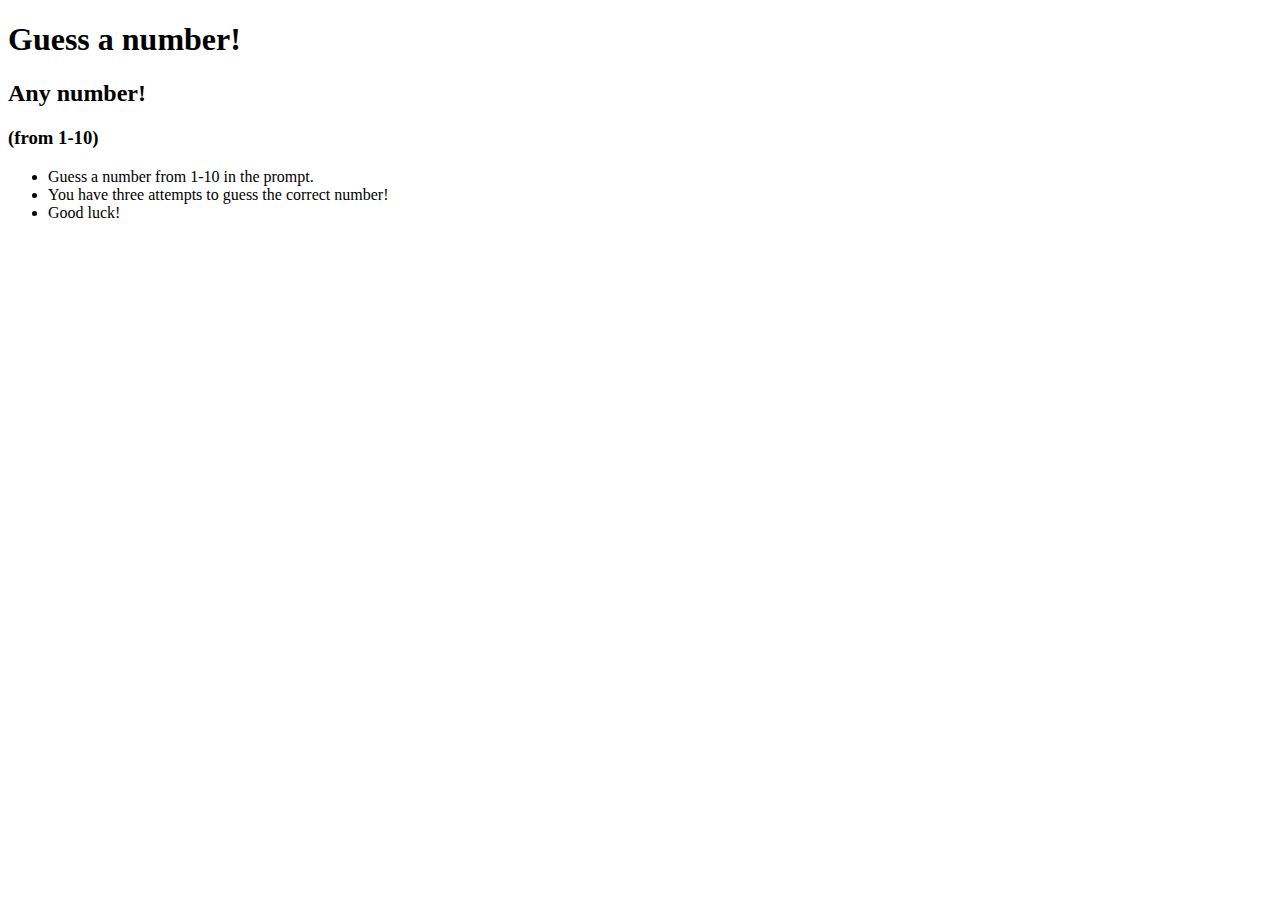
<file: 48-browser-window/index.html>
<!DOCTYPE html>
<html lang="en">

<head>
    <meta charset="UTF-8">
    <meta name="viewport" content="width=device-width, initial-scale=1.0">
    <meta http-equiv="X-UA-Compatible" content="ie=edge">
    <title>Guessing Game</title>
</head>

<body>
    <header>
        <h1>Guess a number!</h1>
        <h2>Any number!</h2>
        <h3>(from 1-10)</h3>
    </header>
    <ul>
        <li>Guess a number from 1-10 in the prompt.</li>
        <li>You have three attempts to guess the correct number!</li>
        <li>Good luck!</li>

    </ul>
    <script src = "./Filippo.js"></script>
</body>

</html>
</file>
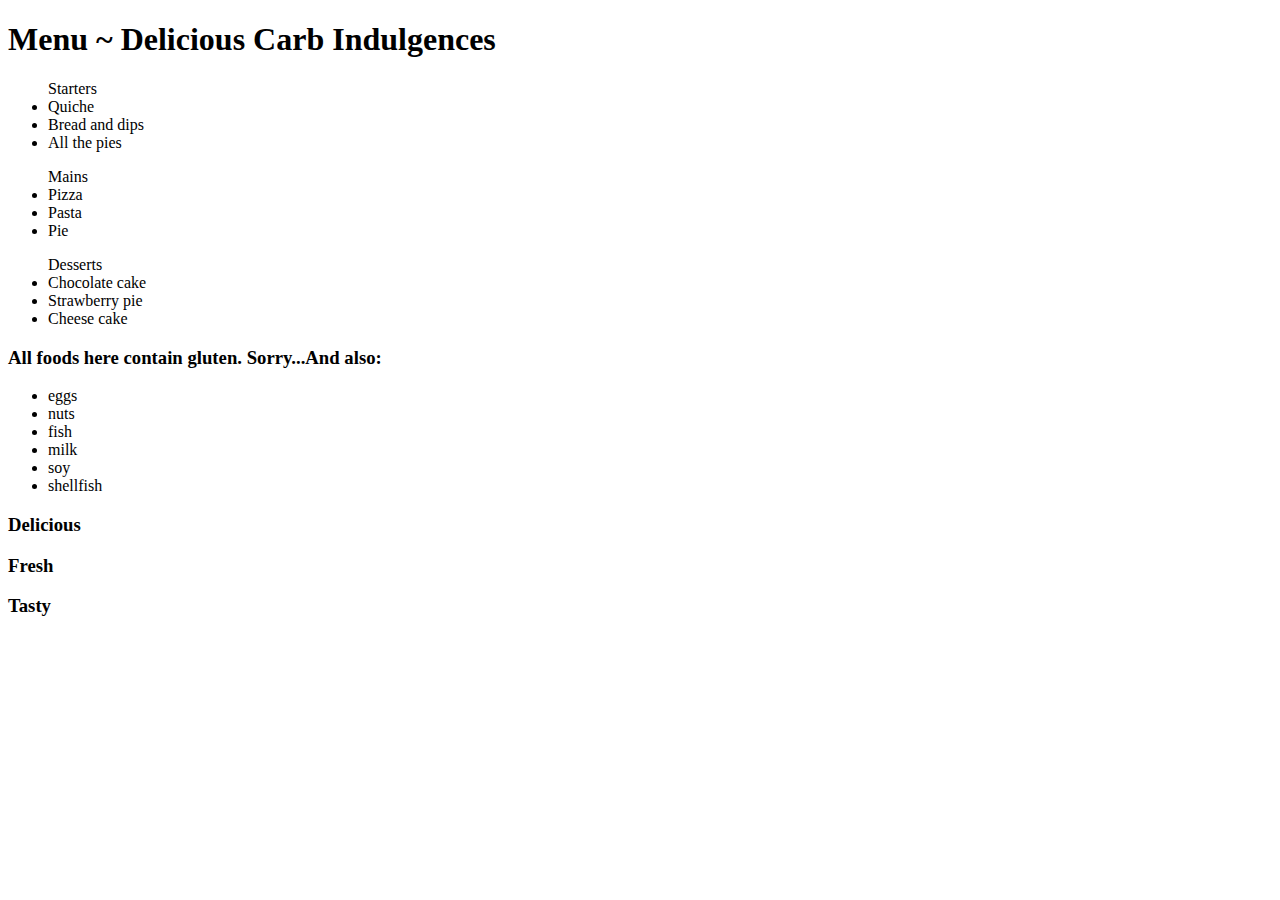
<file: 49-Browser-DOM-querying/index.html>
<!DOCTYPE html>
<html lang="en">

<head>
    <meta charset="UTF-8">
    <meta name="viewport" content="width=device-width, initial-scale=1.0">
    <meta http-equiv="X-UA-Compatible" content="ie=edge">
    <title>Makeshift Menu</title>
</head>

<body>
    <h1 class="title">Menu ~ Delicious Carb Indulgences</h1>

    <main class="main">

        <ul class="food-category">
            <label class="category">Starters</label>
            <li class="food-item">Quiche</li>
            <li class="food-item">Bread and dips</li>
            <li class="food-item">All the pies</li>
        </ul>

        <ul class="food-category">
            <label class="category">Mains</label>
            <li class="food-item">Pizza</li>
            <li class="food-item">Pasta</li>
            <li class="food-item">Pie</li>
        </ul>

        <ul class="food-category">
            <label class="category">Desserts</label>
            <li class="food-item">Chocolate cake</li>
            <li class="food-item">Strawberry pie</li>
            <li class="food-item">Cheese cake</li>
        </ul>
    </main>
    <section class="allergy-warning">
        <h3 id="warning">All foods here contain gluten. Sorry...And also:</h3>
        <ul class="allergies">
            <li class="allergy-info">eggs</li>
            <li class="allergy-info">nuts</li>
            <li class="allergy-info">fish</li>
            <li class="allergy-info">milk</li>
            <li class="allergy-info">soy</li>
            <li class="allergy-info">shellfish</li>
        </ul>
    </section>
    <footer class="footer">
        <section class="food-desc">
            <h3>Delicious</h3>
        </section>
        <section class="food-desc">
            <h3>Fresh</h3>
        </section>
        <section class="food-desc">
            <h3>Tasty</h3>
        </section>
    </footer>
</body>

</html>
</file>
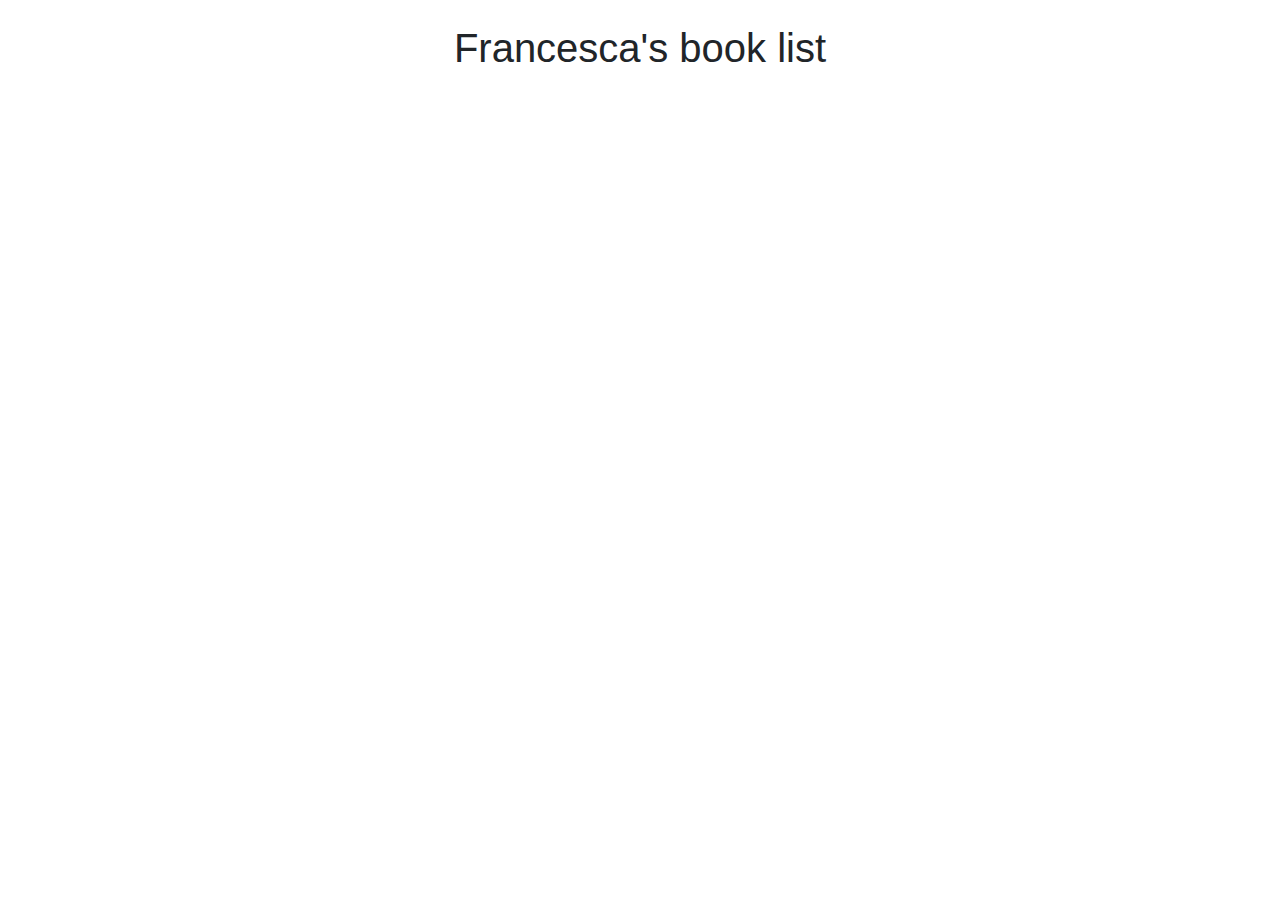
<file: 50-Browser-DOM-manipulating/index.html>
<!DOCTYPE html>
<html lang="en">

<head>
  <meta charset="UTF-8" />
  <meta name="viewport" content="width=device-width, initial-scale=1.0" />
  <meta http-equiv="X-UA-Compatible" content="ie=edge" />
  <title>My Book List</title>
  <link rel="stylesheet" href="https://stackpath.bootstrapcdn.com/bootstrap/4.3.1/css/bootstrap.min.css"
    integrity="sha384-ggOyR0iXCbMQv3Xipma34MD+dH/1fQ784/j6cY/iJTQUOhcWr7x9JvoRxT2MZw1T" crossorigin="anonymous" />
  <link rel="stylesheet" href="assets/style/main.css" />
</head>

<body>
  <main class="container">
    <header class="mt-4 mb-3">
      <h1 class="text-center">Francesca's book list</h1>
    </header>

    <ul class="book-list card-column"></ul>
  </main>
  <script src="assets/js/index.js"></script>
</body>

</html>
</file>
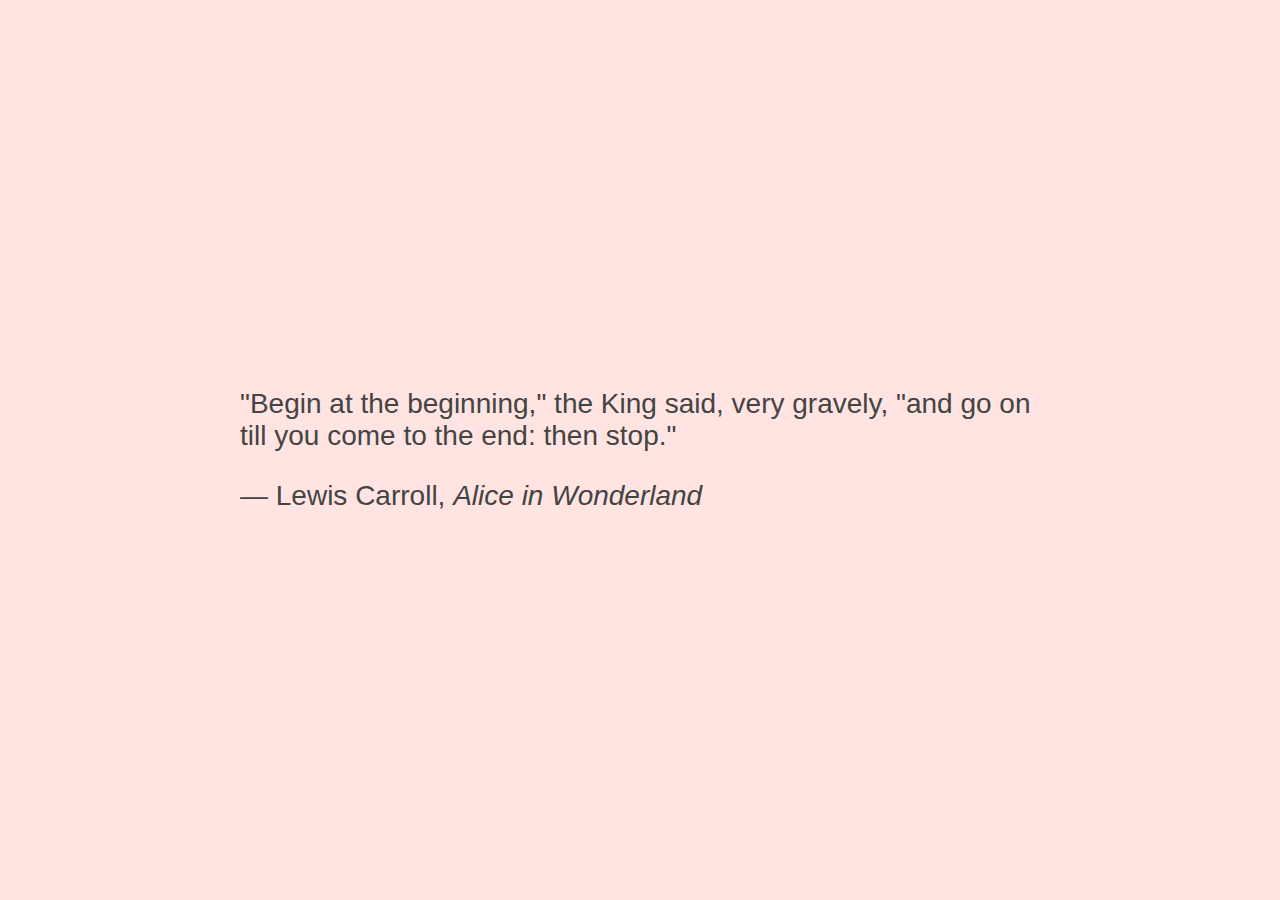
<file: 52-Browser-DOM-traversing-parents-list/index.html>
<!DOCTYPE html>
<html lang="en">

<head>
    <meta charset="UTF-8">
    <meta name="viewport" content="width=device-width, initial-scale=1.0">
    <meta http-equiv="X-UA-Compatible" content="ie=edge">
    <link rel="stylesheet" href="index.css">
    <title>DOM traversing: parents list</title>
</head>

<body>
    <main class="page">
        <section>
            <blockquote class="quote">
                <p class="quote-text">
                    &quot;Begin at the beginning,&quot; the King said, very gravely, &quot;and go on till you come to the end: then
                    stop.&quot;
                </p>
                <footer class="quote-footer">
                    ― Lewis Carroll, <cite>Alice in Wonderland</cite>
                </footer>
            </blockquote>
        </section>
    </main>
</body>

</html>
</file>
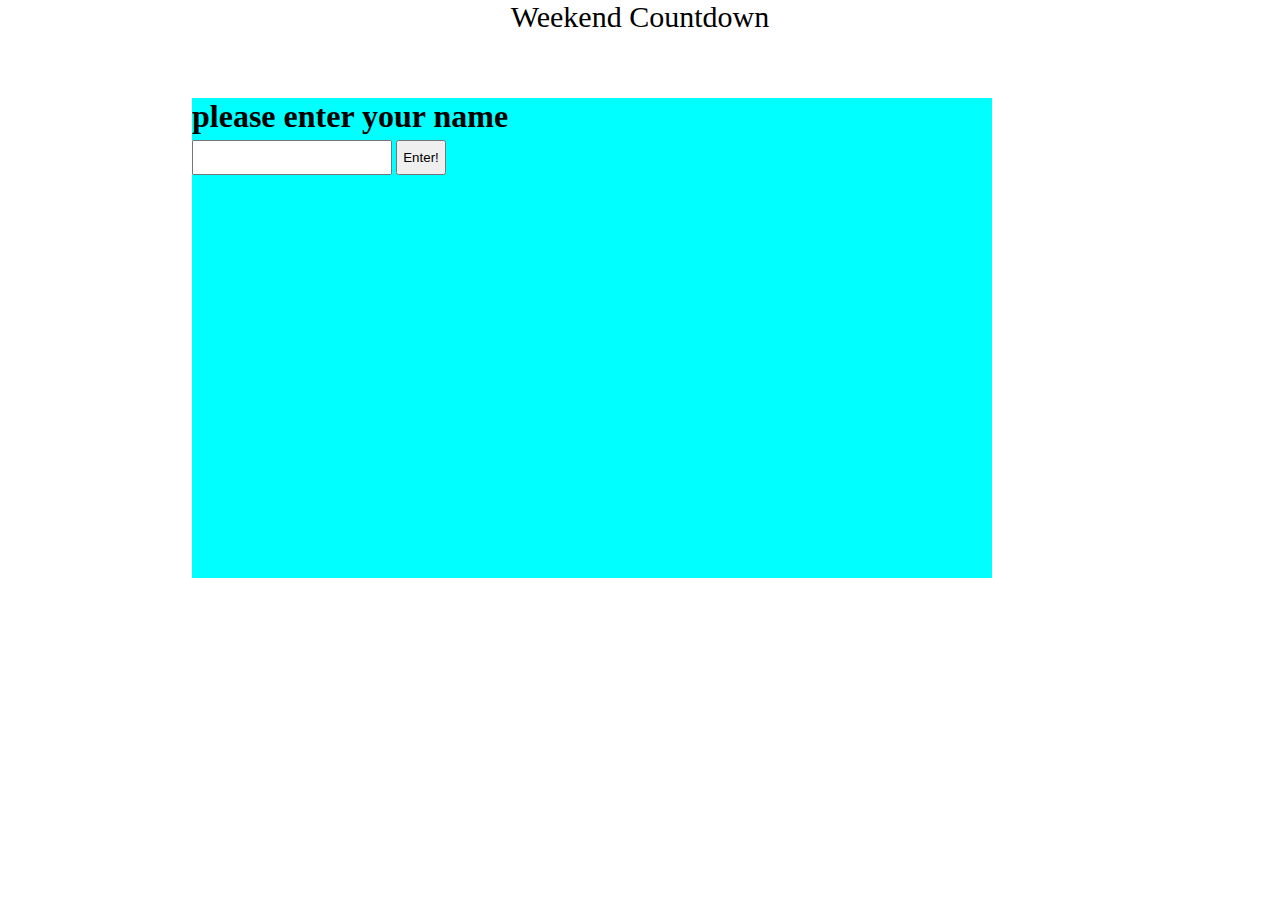
<file: 53-Browser-WeekendCountdown/index.html>
<!DOCTYPE html>
<html lang="en">
<head>
    <meta charset="UTF-8">
    <meta name="viewport" content="width=device-width, initial-scale=1.0">
    <link rel="stylesheet" href="style.css"/>
    <title>Document</title>
    
</head>
<body>
    <header>Weekend Countdown</header>
    
    <div class="display">
        <box class=text-box>

        </box>
   <h1>please enter your name</h1>

    <form>
        
        <input type="text" >

    <button type="submit">Enter!</button>
    
    </form>

</div>
    <script src="./Index.js"></script>
</body>
</html>
</file>
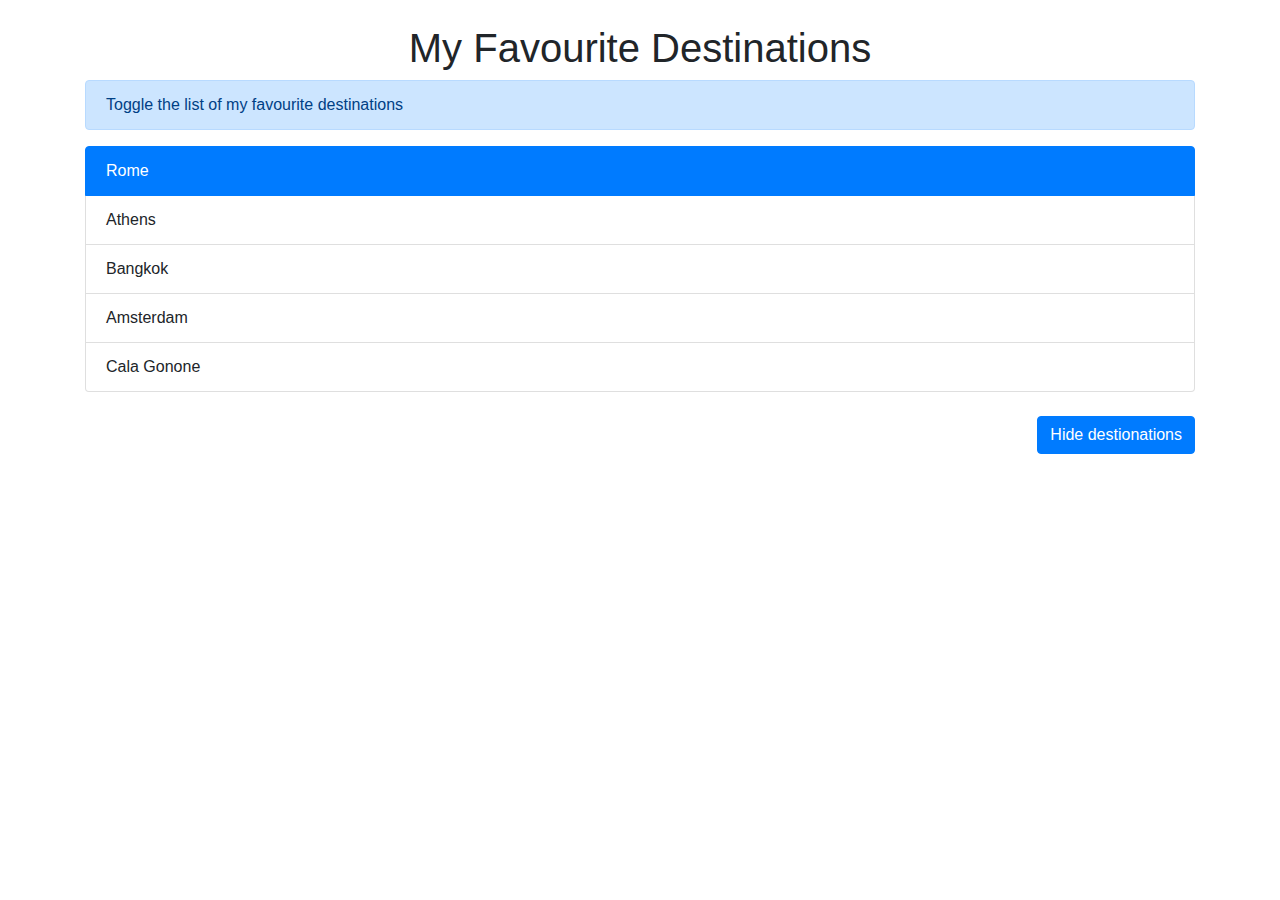
<file: 54-Browser-ToggleItems/index.html>
<!DOCTYPE html>
<html lang="en">
<head>
    <meta charset="UTF-8">
    <meta name="viewport" content="width=device-width, initial-scale=1.0">
    <meta http-equiv="X-UA-Compatible" content="ie=edge">
    <link rel="stylesheet" href="https://stackpath.bootstrapcdn.com/bootstrap/4.3.1/css/bootstrap.min.css"
        integrity="sha384-ggOyR0iXCbMQv3Xipma34MD+dH/1fQ784/j6cY/iJTQUOhcWr7x9JvoRxT2MZw1T" crossorigin="anonymous">
    <title>Toggle List</title>
</head>

<body>
    <div class="container">
        <h1 class="text-center mt-4">My Favourite Destinations</h1>
        <section>
            <div class="alert alert-primary">
                Toggle the list of my favourite destinations
            </div>
            <ul class="list-group">
                <li class="list-group-item active">Rome</li>
                <li class="list-group-item">Athens</li>
                <li class="list-group-item">Bangkok</li>
                <li class="list-group-item">Amsterdam</li>
                <li class="list-group-item">Cala Gonone</li>
            </ul>

            <button class="btn btn-primary float-right mt-4">Hide destionations</button>
        </section>

    </div>

    <script src="js/index.js"></script>
</body>

</html>
</file>
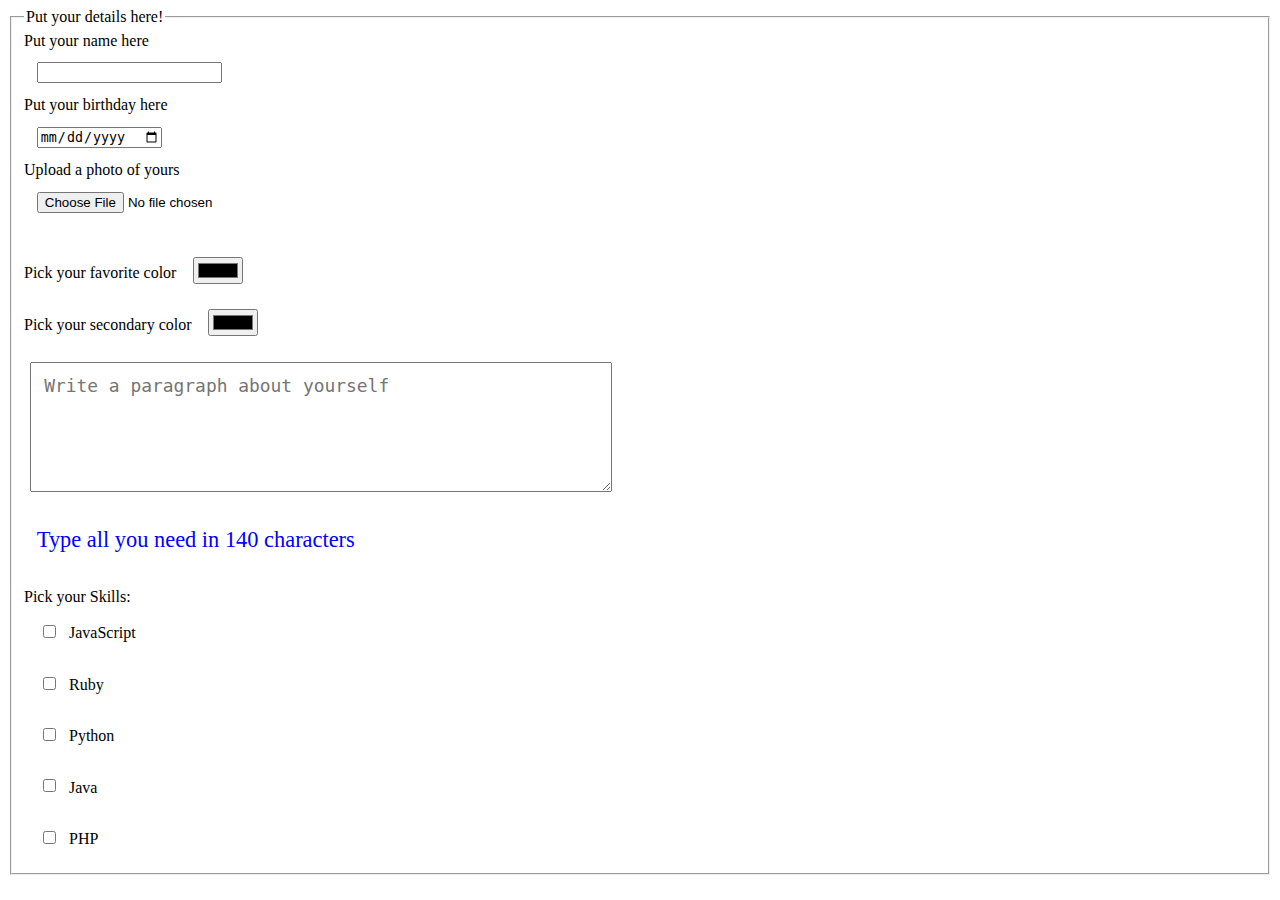
<file: 57-Browser-ProfilePage/index.html>
<!DOCTYPE html>
<html lang="en">
  <head>
    <meta charset="UTF-8" />
    <meta name="viewport" content="width=device-width, initial-scale=1.0" />
    <meta http-equiv="X-UA-Compatible" content="ie=edge" />
    <title>Profile</title>
    <link rel="stylesheet" href="css/style.css" />
  </head>

  <body>
    <form>
      <fieldset>
        <legend>Put your details here!</legend>

        <label>Put your name here</label>
        <input type="text" />

        <label>Put your birthday here</label>
        <input type="date" />

        <label>Upload a photo of yours</label>
        <input type="file" /><br />

        <label>Pick your favorite color</label>
        <input id="primaryColor" type="color" /><br />

        <label>Pick your secondary color</label>
        <input id="secondaryColor" type="color" /><br />

        <textarea
          placeholder="Write a paragraph about yourself"
          maxlength="140"
        ></textarea>
        <p class="countermessage">Type all you need in 140 characters</p>

        <label>Pick your Skills: </label><br />

        <li><input type="checkbox" />JavaScript</li>
        <li><input type="checkbox" />Ruby</li>
        <li><input type="checkbox" />Python</li>
        <li><input type="checkbox" />Java</li>
        <li><input type="checkbox" />PHP</li>
      </fieldset>
    </form>

    <script src="js/index.js"></script>
  </body>
</html>
</file>
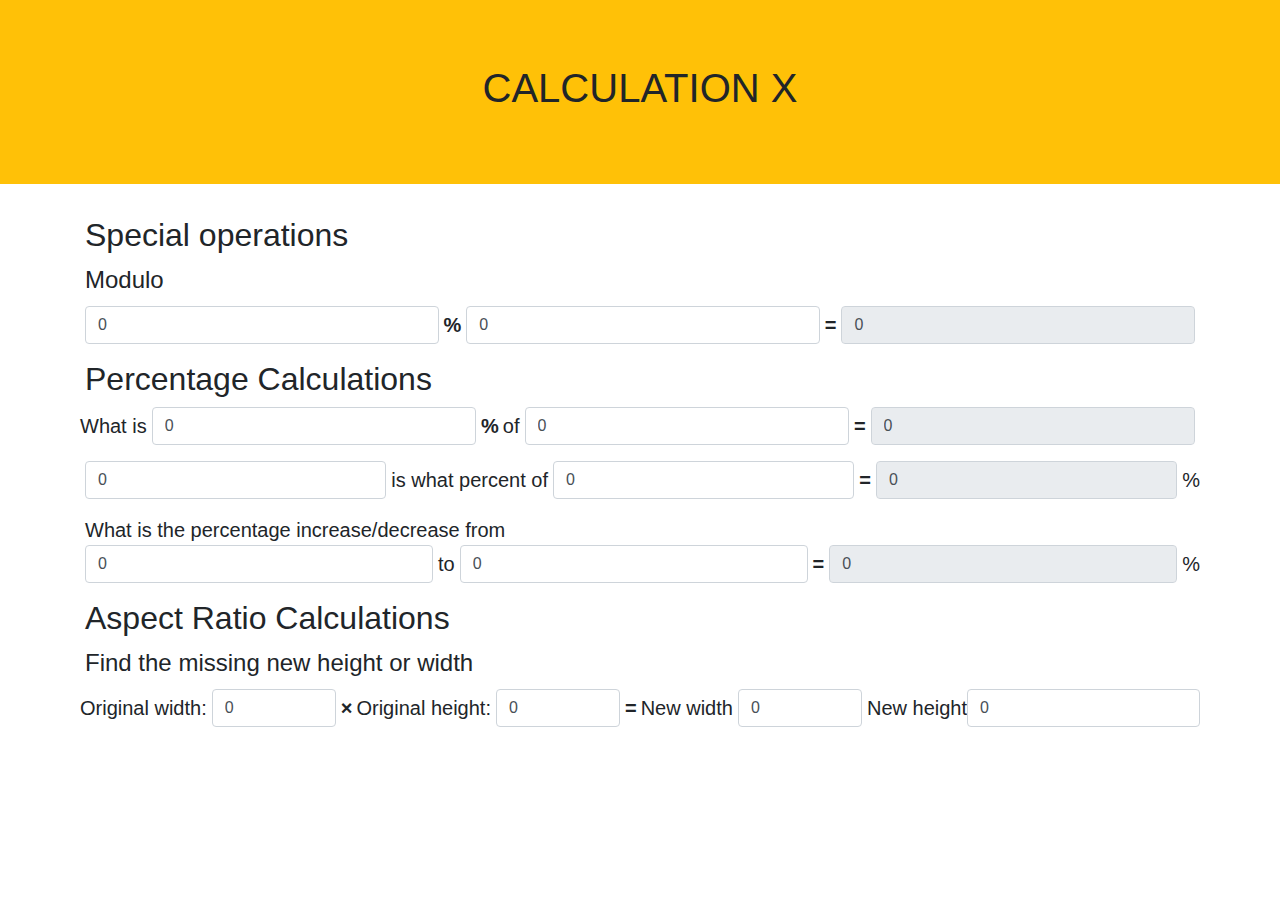
<file: 59-Browser-modules-imports-exports/index.html>
<!DOCTYPE html>
<html lang="en">

<head>
    <meta charset="UTF-8" />
    <meta name="viewport" content="width=device-width, initial-scale=1.0" />
    <meta http-equiv="X-UA-Compatible" content="ie=edge" />
    <link rel="stylesheet" href="https://stackpath.bootstrapcdn.com/bootstrap/4.3.1/css/bootstrap.min.css"
        integrity="sha384-ggOyR0iXCbMQv3Xipma34MD+dH/1fQ784/j6cY/iJTQUOhcWr7x9JvoRxT2MZw1T" crossorigin="anonymous" />
    <title>Calculator X</title>
</head>

<body>
    <header>
        <div class="jumbotron jumbotron-fluid bg-warning">
            <div class="container">
                <h1 class="text-center text-uppercase align-middle">
                    <i class="fas fa-calculator"></i>
                    Calculation X
                </h1>
            </div>
        </div>
    </header>

    <main>
        <div class="container">
            
            <h2>Special operations</h2>
            <form id="modulo-form">
                <legend>Modulo</legend>
                <div class="form-row align-items-center mb-3">
                    <div class="col">
                        <input type="number" id="modulo_1" class="arithmetic operand form-control" value="0" step="1" />
                    </div>
                    <span class="operator font-weight-bold lead">%</span>
                    <div class="col">
                        <input type="number" id="modulo_2" class="arithmetic operand form-control" value="0" step="1" />
                    </div>
                    <span class="arithmetic operator font-weight-bold lead">=</span>
                    <div class="col">
                        <input type="number" id="modulo_result" readonly class="result form-control" value="0"
                            data-operation="modulo" />
                    </div>
                </div>
            </form>


            <!-- Percentage Calculations -->
            <h2>Percentage Calculations</h2>
            <form id="percentage-form">
                <div class="form-row align-items-center mb-3">
                    <span class="lead">What is</span>

                    <div class="col">
                        <input type="number" id="percentage_1" class="percentage operand form-control" value="0"
                            step="1" />
                    </div>
                    <span class="operator font-weight-bold lead">%</span> <span class=" ml-1 lead"> of</span>
                    <div class="col">
                        <input type="number" id="percentage_2" class="percentage operand form-control" value="0"
                            step="1" />
                    </div>
                    <span class="operator font-weight-bold lead">=</span>
                    <div class="col">
                        <input type="number" id="percentage_result" readonly class="result form-control" value="0"
                            data-operation="percent" />
                    </div>
                </div>
            </form>

            <form id="percentageOf-form">
                <div class="form-row align-items-center mb-3">
                    <div class="col">
                        <input type="number" id="percentageOf_1" class="percentageOf operand form-control" value="0"
                            step="1" />
                    </div>
                    <span class="lead"> is what percent of </span>
                    <div class="col">
                        <input type="number" id="percentageOf_2" class="percentageOf operand form-control" value="0"
                            step="1" />
                    </div>
                    <span class="operator font-weight-bold lead">=</span>
                    <div class="col">
                        <input type="number" id="percentageOf_result" readonly class="result form-control" value="0"
                            data-operation="percentNumber" />
                    </div>
                    <span class="lead">%</span>
                </div>
            </form>

            <form id="difference-form">
                <span class="lead"> What is the percentage increase/decrease from </span>
                <div class="form-row align-items-center mb-3">

                    <div class="col">
                        <input type="number" id="difference_1" class="difference operand form-control" value="0"
                            step="1" />
                    </div>
                    <span class="lead"> to</span>
                    <div class="col">
                        <input type="number" id="difference_2" class="difference operand form-control" value="0"
                            step="1" />
                    </div>
                    <span class="operator font-weight-bold lead">=</span>
                    <div class="col">
                        <input type="number" id="difference_result" readonly class="result form-control" value="0"
                            data-operation="percentNumber" />
                    </div>
                    <span class="lead">%</span>
                </div>
            </form>

            <h2>Aspect Ratio Calculations</h2>
            <legend>Find the missing new height or width</legend>
            <form id="aspect-form">
                <div class="form-row align-items-center mb-5">
                    <span class="lead">Original width:</span>
                    <div class="col">
                        <input type="number" id="ratio_1" class="ratio operand form-control" value="0" step="1" />
                    </div>
                    <span class="operator font-weight-bold lead">&times;</span>
                    <span class="lead ml-1">Original height:</span>
                    <div class="col">
                        <input type="number" id="ratio_2" class="ratio operand form-control " value="0" step="1" />
                    </div>
                    <span class="lead font-weight-bold">&equals;</span>
                    <span class="lead ml-1">New width</span>
                    <div class="col">
                        <input type="number" id="ratio_result-width" class="ratio width result form-control" value="0"
                            data-operation="ratio" />
                    </div>
                    <span class="lead">New height</span>
                    <div>
                        <input type="number" id="ratio_result-height" class="ratio height result form-control" value="0"
                            data-operation="ratio" />
                    </div>
                </div>
            </form>
        </div>
    </main>
 
</body>

</html>
</file>
<file: 50-Browser-DOM-manipulating/assets/style/main.css>
.book-list {
    display: flex;
    flex-flow: row wrap;
    justify-content: space-around;
  }
  
  .book {
    width: 12rem;
  }
  
  .status {
    font-style: italic;
  }
  
  .book-cover {
    max-height: 15rem;
    object-fit: cover;
    border: 0.2rem solid black;
  }
</file>
<file: 52-Browser-DOM-traversing-parents-list/index.css>
body {
    background-color: mistyrose;
    margin: 0;
    font-family: 'Segoe UI', Tahoma, Geneva, Verdana, sans-serif;
    color: #444;
}

.page {
    min-height: 100vh;
    display: flex;
    justify-content: center;
    align-items: center;
}

blockquote {
    max-width: 800px;
    font-size: 28px;
}
</file>
<file: 53-Browser-WeekendCountdown/style.css>
* {
    margin: 0;
    padding: 0;
    box-sizing: border-box;
  }
  header{
      font-size:30px;
      text-align: center;

  }
  .display {
    margin: 5% 15%;
    width:50rem;
    height:30rem;
    background-color: aqua;
   
  }
  input {
    width: 200px;
    height: 35px;;
  }
  button {
      height: 35px;
      width: 50px;
      margin-top: 5px;
  }
</file>
<file: 57-Browser-ProfilePage/css/style.css>
input,
textarea {
  margin: 1vw;
  display: block;
}

p.countermessage {
  color: blue;
}

input[type='checkbox'],
input[type='color'] {
  display: inline-block;
}

textarea {
  width: 45%;
  height: 8vw;
  font-size: 1.4vw;
  margin-left: 0.5vw;
  padding: 1vw;
}

h3 {
  text-align: center;
  font-size: 2.5vw;
  margin: 1vw auto;
  padding: 2vw;
}

p {
  font-size: 1.75vw;
  padding: 1vw;
}

section {
  text-align: center;
  width: 50vw;
  margin: 3vw auto;
  position: relative;
}

article {
  font-size: 1.5vw;
  font-family: tahoma;
  padding: 1vw;
}

img {
  width: 50%;
  height: 25vw;
}

span {
  font-size: 2.5vw;
  position: absolute;
  right: 0.5vw;
  top: 0.5vw;
}

li {
  list-style-type: none;
  padding: 0.5vw;
}

span:hover {
  cursor: pointer;
}
</file>
